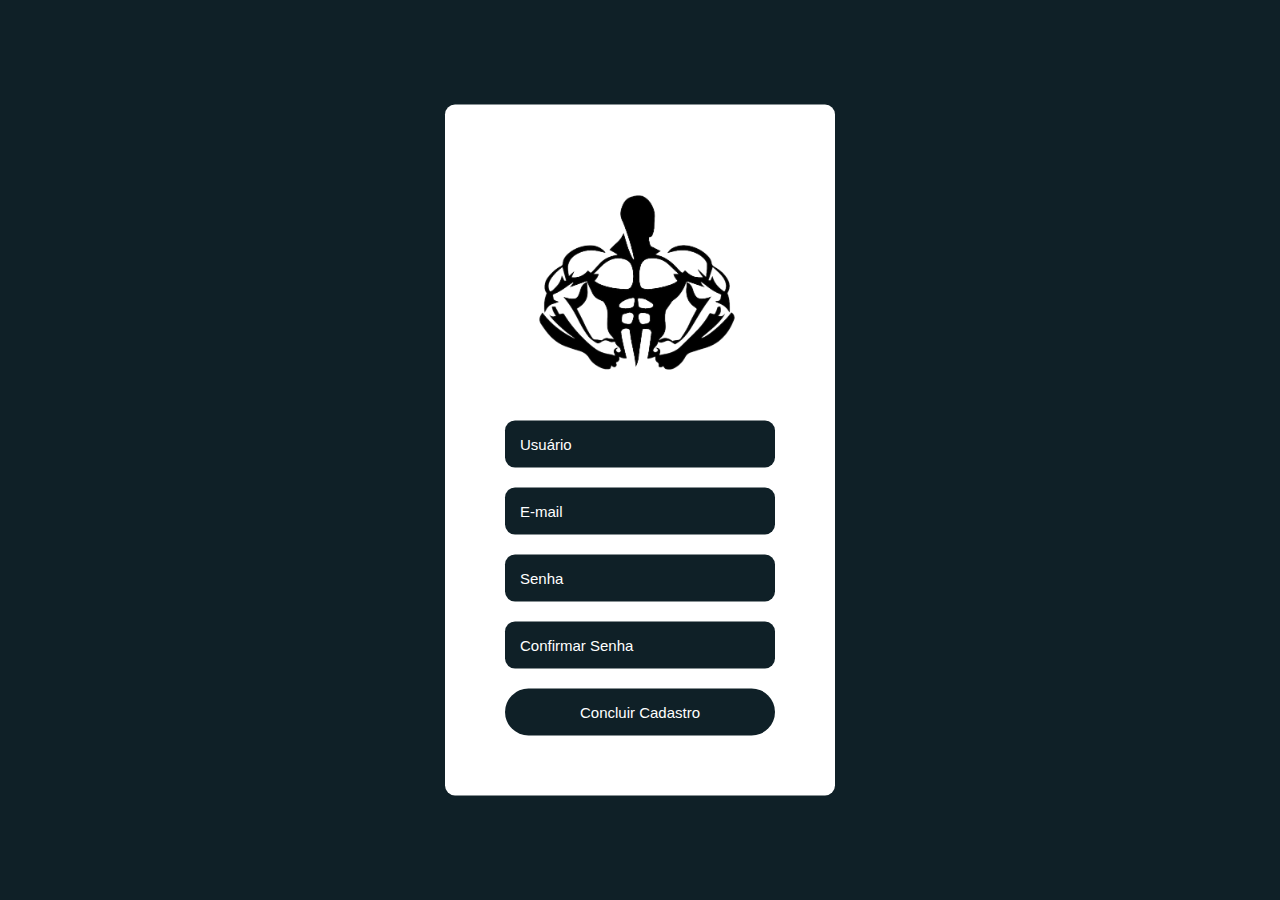
<file: projeto-pi/pages/cadastro.html>
<!DOCTYPE html>
<html lang="en">
<head>
    <meta charset="UTF-8">
    <link rel="shortcut icon" type="x-icon" href="../assets/imgs/logo.png">
    <meta name="viewport" content="width=device-width, initial-scale=1.0">
    <title>Cadastro</title>
    <link rel="stylesheet" href="../assets/css/cadastro.css">
</head>
<body>
    <div class="nav-cad">
        <form>
            <img src="../assets/imgs/logo.png">
            <input type="text" placeholder="Usuário">
            <input type="email" placeholder="E-mail">
            <input type="password" placeholder="Senha">
            <input type="password" placeholder="Confirmar Senha">
            <button type="submit">Concluir Cadastro</button>
        </form>
    </div>
</body>
</html>
</file>
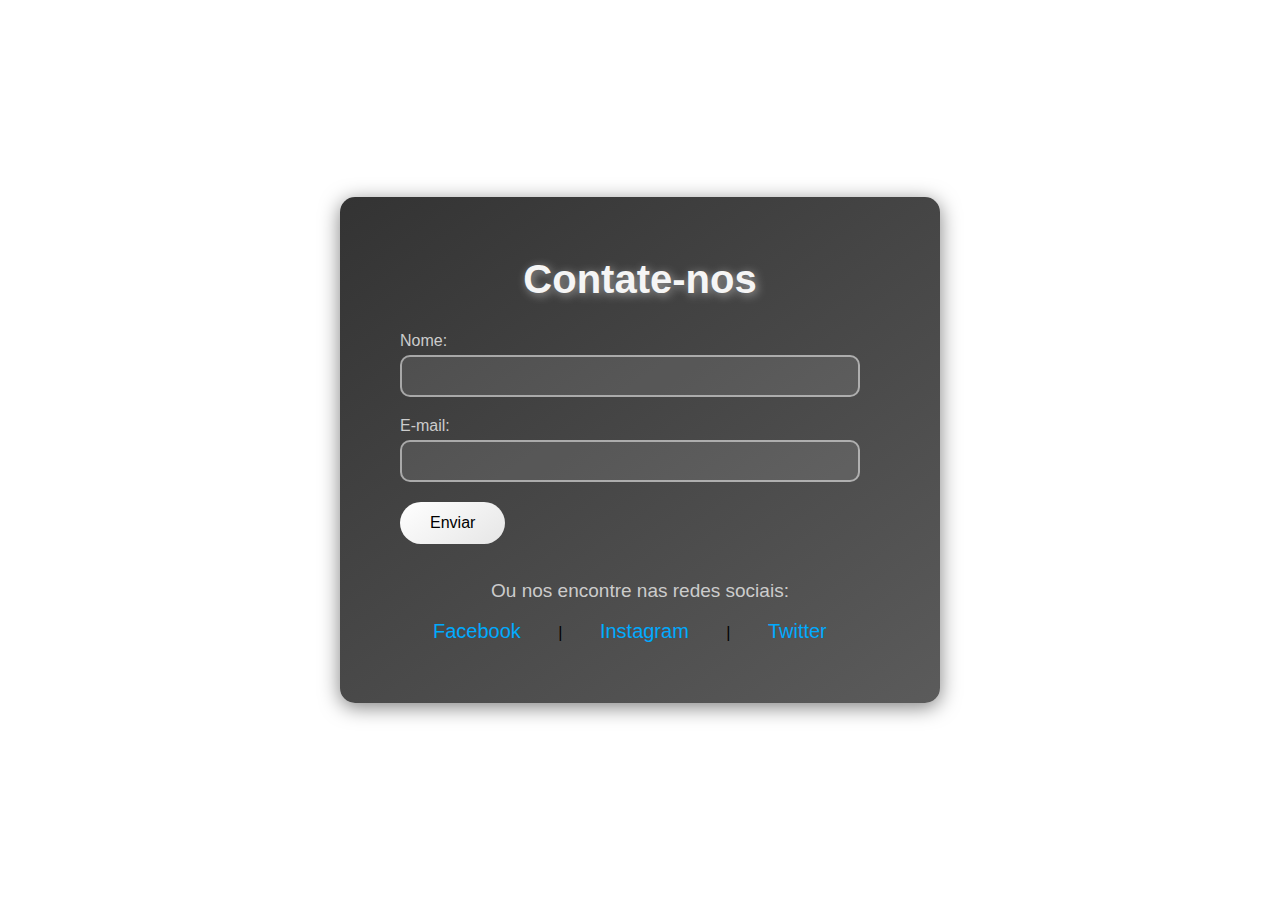
<file: projeto-pi/pages/contato.html>
<!DOCTYPE html>
<html lang="en">
<head>
    <meta charset="UTF-8">
    <link rel="shortcut icon" type="x-icon" href="../assets/imgs/logo.png">
    <meta name="viewport" content="width=device-width, initial-scale=1.0">
    <title>Contato</title>
    <link rel="stylesheet" href="../assets/css/contato.css">
</head>
<body>
    
<div class="div-contato">
    <h2>Contate-nos</h2>
    <form action="/enviar" method="post">
      <label for="nome">Nome:</label>
      <input type="text" id="nome" name="nome" required>
      <label for="email">E-mail:</label>
      <input type="email" id="email" name="email" required>
     <div class="button-enviar">
      <button type="submit">Enviar</button>
     </div>
    </form>
    <div class="redes-sociais">
      <p>Ou nos encontre nas redes sociais:</p>
      <a href="https://facebook.com" target="_blank">Facebook</a> |
      <a href="https://instagram.com" target="_blank">Instagram</a> |
      <a href="https://linkedin.com" target="_blank">Twitter</a>
    </div>
</div>

</body>
</html>
</file>
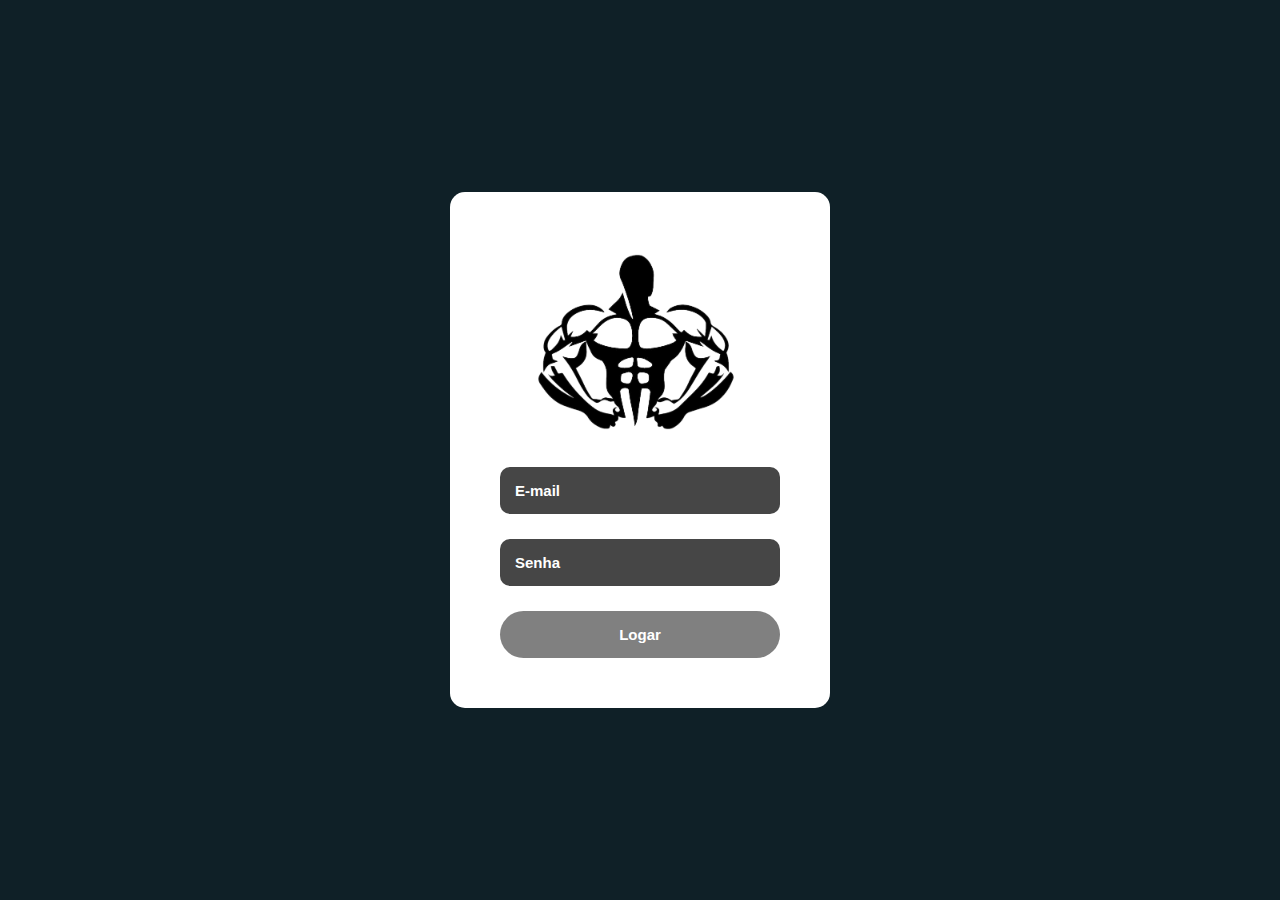
<file: projeto-pi/pages/login.html>
<!DOCTYPE html>
<html lang="en">
<head>
    <meta charset="UTF-8">
    <link rel="shortcut icon" type="x-icon" href="../assets/imgs/logo.png">
    <meta name="viewport" content="width=device-width, initial-scale=1.0">
    <link rel="stylesheet" href="../assets/css/login.css">
    <title>Login</title>
</head>
<body>
    <div class="nav-login">
        <form>
            <img style="width: 200px; margin-left: 4vh;" src="../assets/imgs/logo.png">
            <input type="email" placeholder="E-mail">
            <input type="password" placeholder="Senha">
            <button type="submit">Logar</button>
        </form>
    </div>
</body>
</html>
</file>
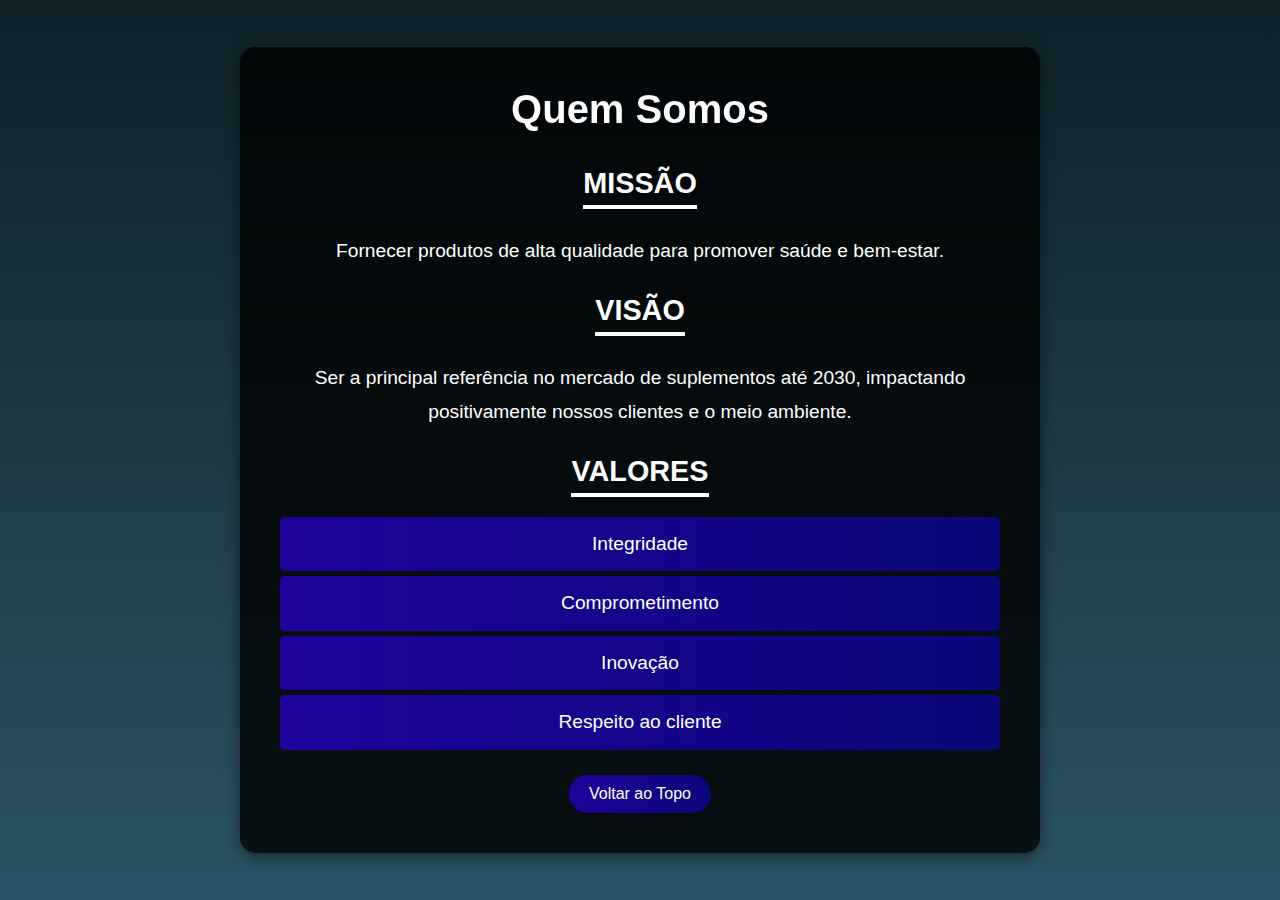
<file: projeto-pi/pages/sobre.html>
<!DOCTYPE html>
<html lang="en">

<head>
  <meta charset="UTF-8">
  <link rel="shortcut icon" type="x-icon" href="../assets/imgs/logo.png">
  <meta name="viewport" content="width=device-width, initial-scale=1.0">
  <title>Sobre a PowerUp Suplementos</title>
  <link rel="stylesheet" href="../assets/css/sobre.css">
</head>

<body>
  <div class="div-sobre">
    <h2>Quem Somos</h2>
    <section class="missao-visao-valores">
      <h3>Missão</h3>
      <p>Fornecer produtos de alta qualidade para promover saúde e bem-estar.</p>

      <h3>Visão</h3>
      <p>Ser a principal referência no mercado de suplementos até 2030, impactando positivamente nossos clientes e o meio ambiente.</p>

      <h3>Valores</h3>
      <ul>
        <li>Integridade</li>
        <li>Comprometimento</li>
        <li>Inovação</li>
        <li>Respeito ao cliente</li>
      </ul>
    </section>
    <button class="btn-topo" onclick="scrollToTop()">Voltar ao Topo</button>
  </div>

  <script>
    function scrollToTop() {
      window.scrollTo({ top: 0, behavior: 'smooth' });
    }
  </script>
</body>

</html>
</file>
<file: projeto-pi/assets/css/cadastro.css>
* {
  padding: 0;
  margin: 0;
}

body {
  background-color: #0f2027;
}

.nav-cad {
  top: 50%;
  left: 50%;
  position: absolute;
  transform: translate(-50%, -50%);
  background-color: white;
  padding: 60px;
  border-radius: 10px;
}

.nav-cad img {
  width: 200px;
  margin-left: 3.5vh;
  margin-bottom: 2vh;
  margin-top: 2vh;

}

.nav-cad form {
  display: flex;
  flex-direction: column;
  gap: 20px;

}

.nav-cad form input {
  padding: 15px;
  border: none;
  outline: none;
  background-color: #0f2027;
  width: 240px;
  border-radius: 10px;
  font-size: 15px;
  color: white;
  transition: background-color 0.3s, transform 0.2s;

}

.nav-cad form input:hover {
  background-color: #0f2027;
  transform: scale(1.05);
}

.nav-cad form ::placeholder {
  color: white;

}

.nav-cad button {
 padding: 15px;
 border-radius: 5vh;
 border: none;
 outline: none;
 color: white;
 background-color: #0f2027;
 font-size: 15px;
 transition: background-color 0.3s, transform 0.2s;

}

.nav-cad button:hover{
  cursor: pointer;
  background-color: #0f2027;
  transform: scale(1.05);
  
}
</file>
<file: projeto-pi/assets/css/contato.css>
* {
    margin: 0;
    padding: 0;
    font-family: 'Franklin Gothic Medium', 'Arial Narrow', Arial, sans-serif;
    box-sizing: border-box;
}

body {
    background-image: url(https://www.fiberoficial.com.br/cdn/shop/articles/academia_musculacao.jpg?v=1687444110&width=2048);
    background-repeat: no-repeat;
    background-position: center top;
    background-size: cover;
    display: flex;
    justify-content: center;
    align-items: center;
    height: 100vh;
    overflow: hidden;
}

.div-contato {
    background: linear-gradient(145deg, rgba(0, 0, 0, 0.8), rgba(50, 50, 50, 0.8));
    padding: 60px;
    width: 50vw;
    max-width: 600px;
    border-radius: 15px;
    box-shadow: 0 4px 20px rgba(0, 0, 0, 0.5);
    animation: fadeIn 1s ease-in-out;
}

.div-contato h2 {
    color: #f5f5f5;
    font-size: 2.5rem;
    text-align: center;
    margin-bottom: 30px;
    text-shadow: 2px 2px 10px rgba(255, 255, 255, 0.5);
}

.div-contato form label {
    color: #ccc;
    font-size: 1rem;
    margin-bottom: 5px;
    display: block;
}

.div-contato form input {
    padding: 10px;
    border-radius: 10px;
    width: calc(100% - 20px);
    outline: none;
    font-size: 1rem;
    margin-bottom: 20px;
    border: 2px solid rgba(255, 255, 255, 0.5);
    background: rgba(255, 255, 255, 0.1);
    color: #fff;
    transition: border-color 0.3s, background 0.3s;
}

.div-contato form input:focus {
    border-color: #fff;
    background: rgba(255, 255, 255, 0.2);
}

.div-contato button {
    padding: 12px 30px;
    border-radius: 25px;
    background: linear-gradient(145deg, #ffffff, #e6e6e6);
    color: black;
    font-size: 1rem;
    border: none;
    cursor: pointer;
    transition: transform 0.2s, background 0.3s, color 0.3s;
}

.div-contato button:hover {
    background: black;
    color: white;
    transform: scale(1.05);
}

.redes-sociais p {
    color: #ccc;
    font-size: 19px;
    text-align: center;
    margin-bottom: 2vh;
    margin-top: 4vh;
}

.redes-sociais a {
    color: #0af;
    font-size: 20px;
    text-decoration: none;
    margin: 0 33px;
    transition: color 0.3s;
}

.redes-sociais a:hover {
    color: #fff;
}

@keyframes fadeIn {
    from {
        opacity: 0;
        transform: scale(0.9);
    }
    to {
        opacity: 1;
        transform: scale(1);
    }
}
</file>
<file: projeto-pi/assets/css/login.css>
*{
    margin: 0;
    padding: 0;
}
body{
    background-color: #0f2027;
}
.nav-login{
    background-color: rgb(255, 255, 255);
    padding: 50px;
    border-radius: 15px;
    top: 50%;
    left: 50%;
    position: absolute;
    transform: translate(-50%,-50%);
    display: flex;
    flex-direction: column;
    gap: 25px;
}
.nav-login form{
    display: flex;
    flex-direction: column;
    gap: 25px;

}
.nav-login form input{
    padding: 15px;
    color: white;
    background-color: rgba(0, 0, 0, 0.726);
    font-size: 15px;
    border-radius: 10px;
    border: none;
    outline: none;
    width: 250px;
    transition: all 0.3s ease-in-out;
    transition: background-color 0.3s, transform 0.2s;
}

.nav-login form input:hover{
    background-color: black;
    cursor: pointer;
    transform: scale(1.05);

}

.nav-login form button{
    padding: 15px;
    border: none;
    border-radius: 5vh;
    color: white;
    background-color: gray;
    font-size: 15px;
    font-weight: bold;
    transition: all 0.3s ease-in-out;
}

.nav-login form button:hover{
    background-color: black;
    color: white;
    cursor: pointer;
    
}
.nav-login ::placeholder{
    font-weight: bold;
    color: white;
    

}
</file>
<file: projeto-pi/assets/css/sobre.css>
* {
    margin: 0;
    padding: 0;
    box-sizing: border-box;
  }

  body {
    font-family: 'Franklin Gothic Medium', 'Arial Narrow', Arial, sans-serif;
    color: white;
    background: linear-gradient(to bottom, #0f2027, #203a43, #2c5364);
    display: flex;
    justify-content: center;
    align-items: center;
    min-height: 100vh;
    text-align: center;
    padding: 20px;
  }

  .div-sobre {
    background: rgba(0, 0, 0, 0.8);
    padding: 40px;
    border-radius: 15px;
    box-shadow: 0 4px 15px rgba(0, 0, 0, 0.5);
    max-width: 800px;
    width: 100%;
    animation: fadeIn 1.5s ease-in-out;
  }

  .div-sobre h2 {
    font-size: 2.5rem;
    margin-bottom: 20px;
    background: white;
    -webkit-background-clip: text;
    -webkit-text-fill-color: transparent;
  }

  .missao-visao-valores h3 {
    font-size: 1.8rem;
    margin: 15px 0;
    text-transform: uppercase;
    border-bottom: 4px solid #ffffff;
    display: inline-block;
    padding-bottom: 5px;
  }

  .missao-visao-valores p,
  .div-sobre ul li {
    font-size: 1.2rem;
    line-height: 1.8;
    margin: 10px 0;
  }

  .div-sobre ul {
    list-style: none;
    padding: 0;
  }

  .div-sobre ul li {
    background: linear-gradient(90deg, #1e029b, #0a0879);
    padding: 10px;
    margin: 5px 0;
    border-radius: 5px;
  }

  .btn-topo {
    margin-top: 20px;
    padding: 10px 20px;
    font-size: 1rem;
    background: linear-gradient(90deg, #1e029b, #0a0879);
    border: none;
    border-radius: 20px;
    cursor: pointer;
    color: white;
    transition: all 0.3s ease-in-out;
    box-shadow: 0 4px 10px rgba(0, 0, 0, 0.3);
  }

  .btn-topo:hover {
    transform: scale(1.1);
    box-shadow: 0 6px 15px rgba(0, 0, 0, 0.5);
  }

  @keyframes fadeIn {
    from {
      opacity: 0;
      transform: translateY(-30px);
    }
    to {
      opacity: 1;
      transform: translateY(0);
    }
  }
</file>
